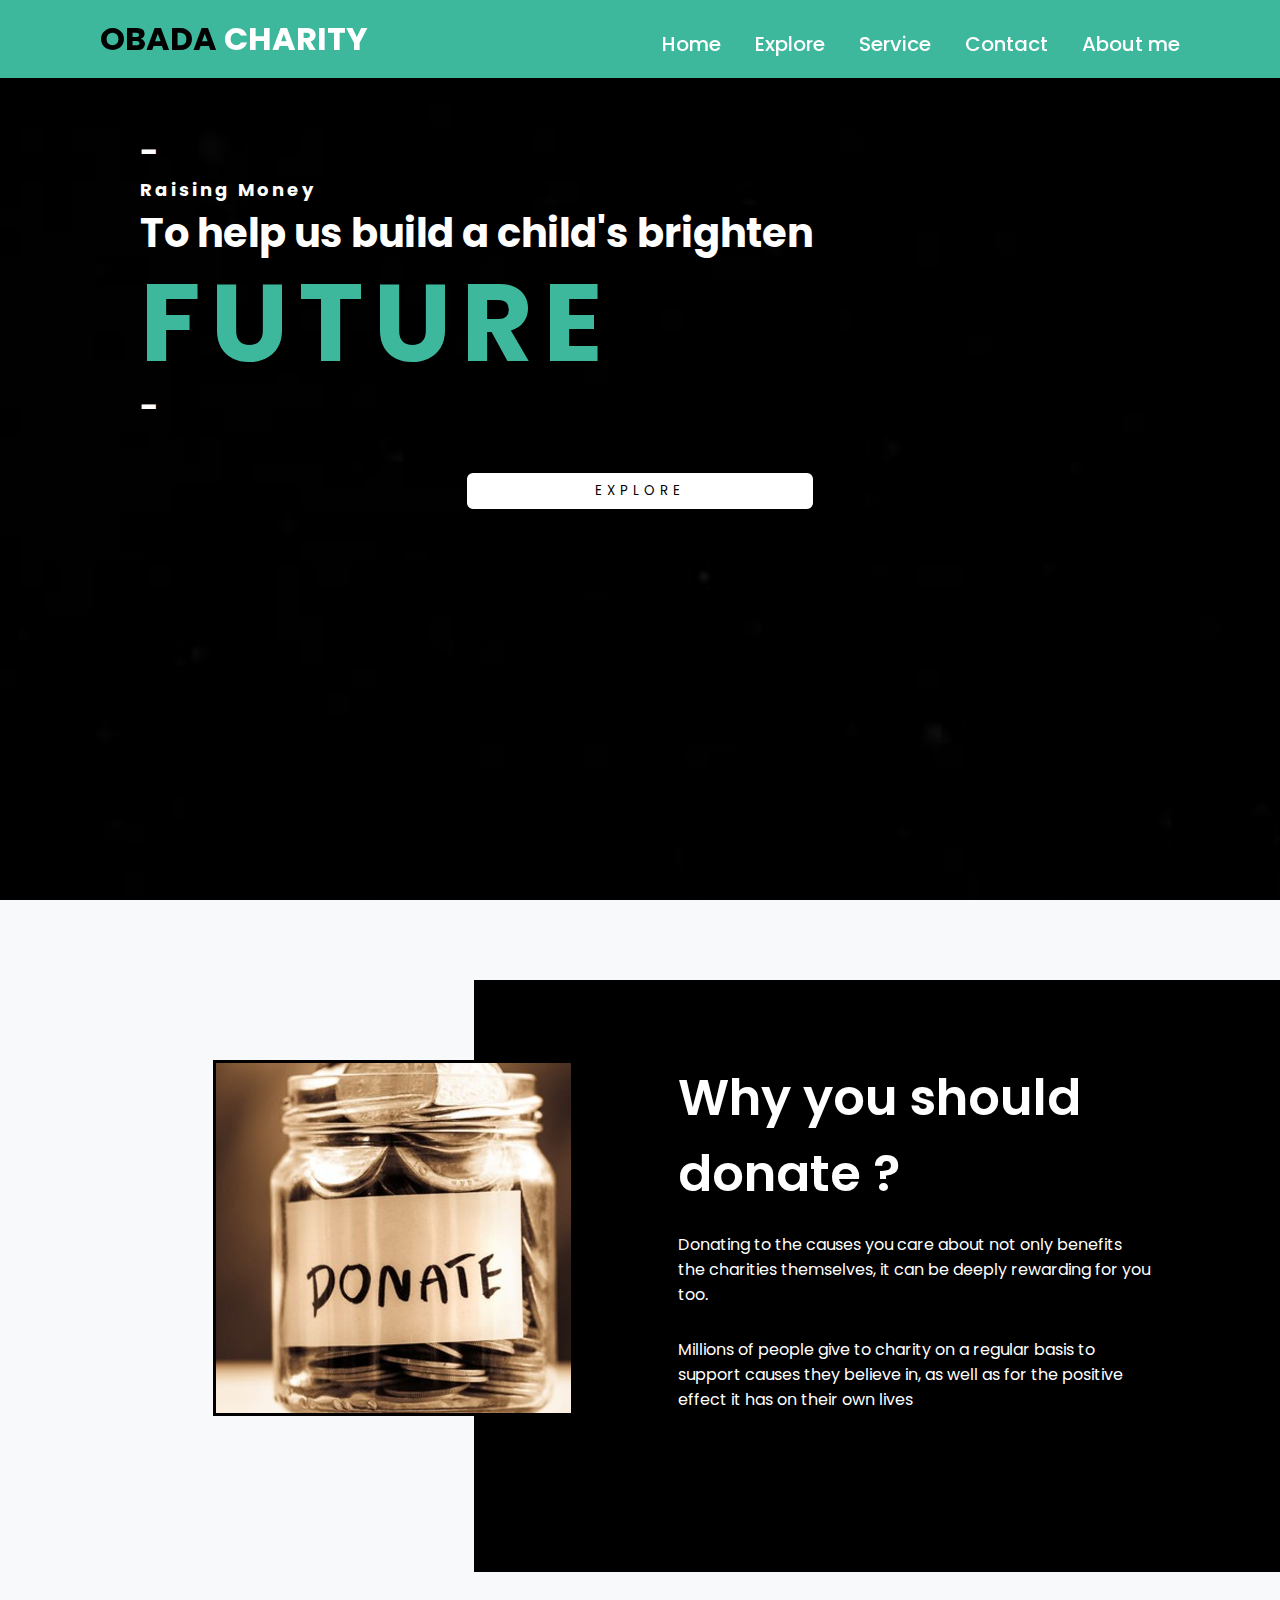
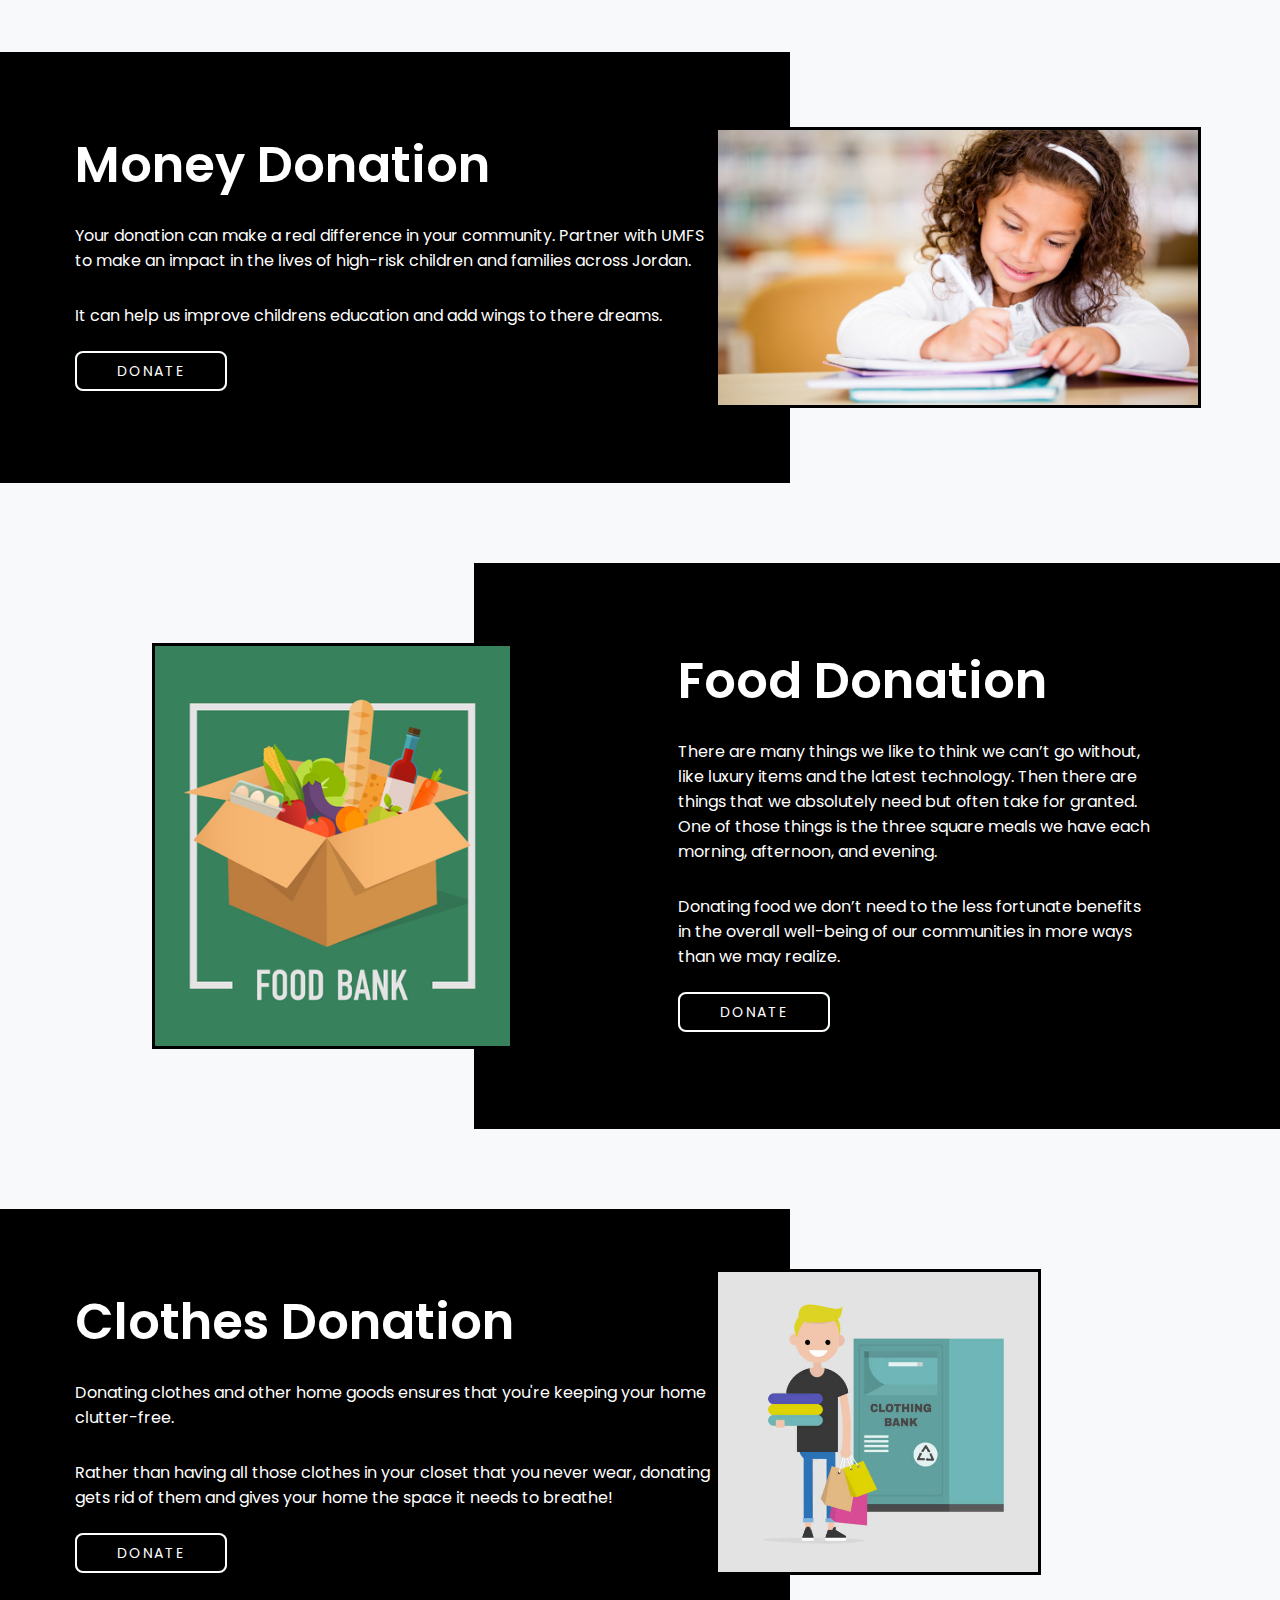
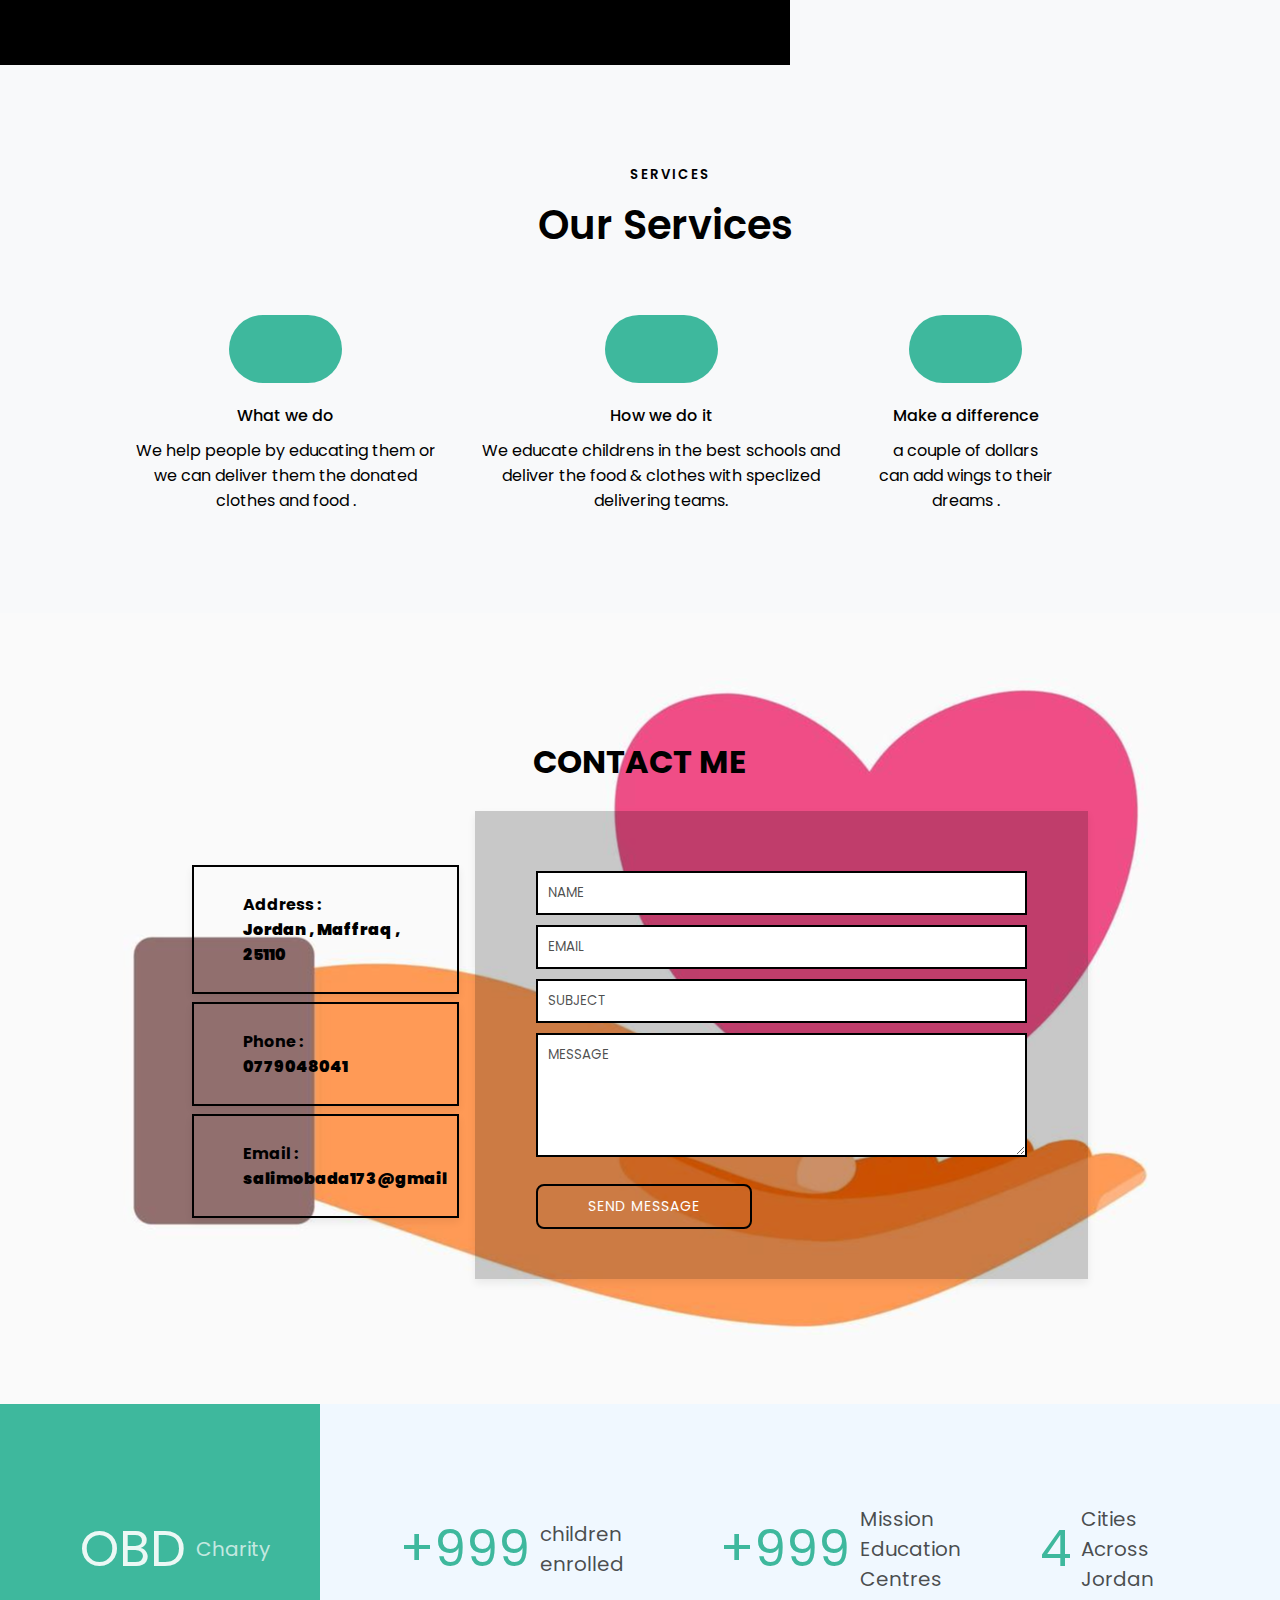
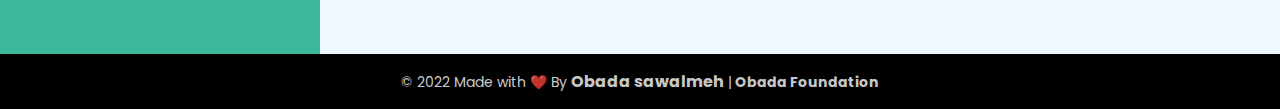
<file: Project/index.html>
<!DOCTYPE html>
<html lang="en">

<head>
    <meta charset="UTF-8">
    <meta http-equiv="X-UA-Compatible" content="IE=edge">
    <meta name="viewport" content="width=device-width, initial-scale=1.0">

    <link rel="stylesheet" href="https://use.fontawesome.com/releases/v5.15.3/css/all.css" integrity="sha384-SZXxX4whJ79/gErwcOYf+zWLeJdY/qpuqC4cAa9rOGUstPomtqpuNWT9wdPEn2fk" crossorigin="anonymous">

    <link rel="preconnect" href="https://fonts.gstatic.com">
    <link href="https://fonts.googleapis.com/css2?family=Poppins:wght@100;200;300;400;500;600;700;800;900&display=swap" rel="stylesheet">
    <link rel="stylesheet" href="styles.css">
    <title>ObadaCharityWebSite</title>
</head>

<body>
    <div class="nevbar" id="nevbar">
        <div class="logo">
            <a href="index.html" id="logo">
                <h1><span>OBADA</span> CHARITY</h1>
            </a>
        </div>
        <div class="menu" id="menu">
            <ul>
                <li><a id="home" href="index.html">Home</a></li>
                <li><a href="#explore">Explore</a></li>
                <li><a href="#service">Service</a></li>
                <li><a href="#contact">Contact</a></li>
                <li><a id="about" href="https://obadasawalmeh1.netlify.app" target="blank">About me</a></li>
            </ul>
        </div>
    </div>
    <div class="cover">
        <div class="information">
            <h1>-</h1>
            <h3>Raising Money</h3>
            <h2>To help us build a child's brighten</h2>
            <h1> <span>FUTURE</span> </h1>
            <h1>-</h1>
            <a href="#explore"><button>EXPLORE</button></a>
        </div>
    </div>
    <div class="explore" id="explore"></div>
    <div class="about">
        <div class="imgcontanner">
            <div class="aboutimg"></div>
        </div>
        <div class="aboutcontent">
            <h1>Why you should donate ? </h1>
            <p> Donating to the causes you care about not only benefits the charities themselves, it can be deeply rewarding for you too. </p>
            <p>Millions of people give to charity on a regular basis to support causes they believe in, as well as for the positive effect it has on their own lives</p>
            <br>
            <br>
        </div>
    </div>
    <div class="about2">
        <div class="imgcontanner2">
            <div class="aboutimg2"></div>
        </div>
        <div class="aboutcontent2">
            <h1>Money Donation </h1>
            <p> Your donation can make a real difference in your community. Partner with UMFS to make an impact in the lives of high-risk children and families across Jordan. </p>
            <p> It can help us improve childrens education and add wings to there dreams. </p>
            <a href="moneypayment/index.html" target=_blank>DONATE</a>
            <br>
            <br>
        </div>
    </div>
    <div class="about">
        <div class="imgcontanner">
            <div class="aboutimg3"></div>
        </div>
        <div class="aboutcontent">
            <h1>Food Donation</h1>
            <p> There are many things we like to think we can’t go without, like luxury items and the latest technology. Then there are things that we absolutely need but often take for granted. One of those things is the three square meals we have each morning,
                afternoon, and evening. </p>
            <p>Donating food we don’t need to the less fortunate benefits in the overall well-being of our communities in more ways than we may realize.</p>
            <a href="fooddonation/index.html" target=_blank>DONATE</a>
            <br>
            <br>
        </div>
    </div>
    <div class="about4">
        <div class="imgcontanner4">
            <div class="aboutimg4"></div>
        </div>
        <div class="aboutcontent4">
            <h1>Clothes Donation </h1>
            <p>Donating clothes and other home goods ensures that you're keeping your home clutter-free.</p>
            <p> Rather than having all those clothes in your closet that you never wear, donating gets rid of them and gives your home the space it needs to breathe!</p>
            <a href="clothesdonation/index.html" target=_blank>DONATE</a>
            <br>
            <br>
        </div>
    </div>
    <div class="service" id="service">
        <h5>SERVICES</h5>
        <h1>Our Services</h1>
        <div class="details">
            <div class="info">
                <div class="logo"><i class="fas fa-book-reader"></i></div>
                <p id="head">What we do</p>
                <p>We help people by educating them or we can deliver them the donated clothes and food .</p>
            </div>
            <div class="info" data-aos="fade-up">
                <div class="logo"><i class="fas fa-book-open"></i></div>
                <p id="head">How we do it</p>
                <p>We educate childrens in the best schools and deliver the food & clothes with speclized delivering teams.</p>
            </div>
            <div class="info" data-aos="fade-up">
                <div class="logo"><i class="fas fa-book"></i></div>
                <p id="head">Make a difference</p>
                <p>a couple of dollars can add wings to their dreams .</p>
            </div>
        </div>
    </div>
    <div class="contact" id="contact">
        <h1>CONTACT ME</h1>
        <br>
        <div class="contactcontanner">
            <div class="contanner">
                <div class="heading">
                    <div class="icon"><i class="far fa-map"></i></div>
                    <div class="info">
                        <p><strong>Address : </strong></p>
                        <p id="contactinfo"><strong>Jordan , Maffraq , 25110</strong></p>
                    </div>
                </div>
                <div class="heading">
                    <div class="icon"><i class="fas fa-phone-alt"></i></div>
                    <div class="info">
                        <p><strong>Phone : </strong></p>
                        <p id="contactinfo"><strong>0779048041</strong></p>
                    </div>
                </div>
                <div class="heading">
                    <div class="icon"><i class="far fa-envelope"></i></div>
                    <div class="info">
                        <p><strong>Email : </strong></p>
                        <p id="contactinfo"><strong>salimobada173@gmail</strong></p>
                    </div>
                </div>
            </div>
            <div class="messageform">
                <div class="form">
                    <form action="" method="POST">

                        <style>
                             ::placeholder {
                                color: rgba(0, 0, 0, 0.7);
                            }
                        </style>
                        <input type="text" name="name" placeholder="NAME" required>
                        <input type="email" name="email" placeholder="EMAIL" required>
                        <input type="text" name="subject" placeholder="SUBJECT" required>
                        <textarea type="message" name="message" id="inputbox" cols="30" rows="5" placeholder="MESSAGE" required></textarea>
                        <button type="submit">SEND MESSAGE</button>
                    </form>
                </div>
            </div>
        </div>
    </div>
    <div class="contercontent">
        <div class="counterbox one">
            <div class="information" data-aos="fade-down">
                <div class="number">
                    <p style="color: rgba(255, 255, 255, 0.9);">OBD</p>
                </div>
                <div class="text">
                    <p style="color: rgba(255, 255, 255, 0.7);"> Charity <br></div>
            </div>
        </div>
        <div class="counterbox">
            <div class="information" data-aos="fade-down">
                <div class="number">
                    <p>+999</p>
                </div>
                <div class="text">
                    <p>children <br> enrolled</p>
                </div>
            </div>
        </div>
        <div class="counterbox">
            <div class="information" data-aos="fade-down">
                <div class="number">
                    <p>+999</p>
                </div>
                <div class="text">
                    <p>Mission <br> Education Centres</p>
                </div>
            </div>
        </div>
        <div class="counterbox">
            <div class="information" data-aos="fade-down">
                <div class="number">
                    <p>4</p>
                </div>
                <div class="text">
                    <p>Cities <br> Across Jordan</p>
                </div>
            </div>
        </div>
    </div>
    <footer>
        <p>&copy 2022 Made with ❤️ By <a href="http://obadasawalmeh1.netlify.app" target="black"><strong> Obada sawalmeh</strong></a> |<strong>&nbspObada Foundation</strong></a>
        </p>
    </footer>
</body>

</html>
</file>
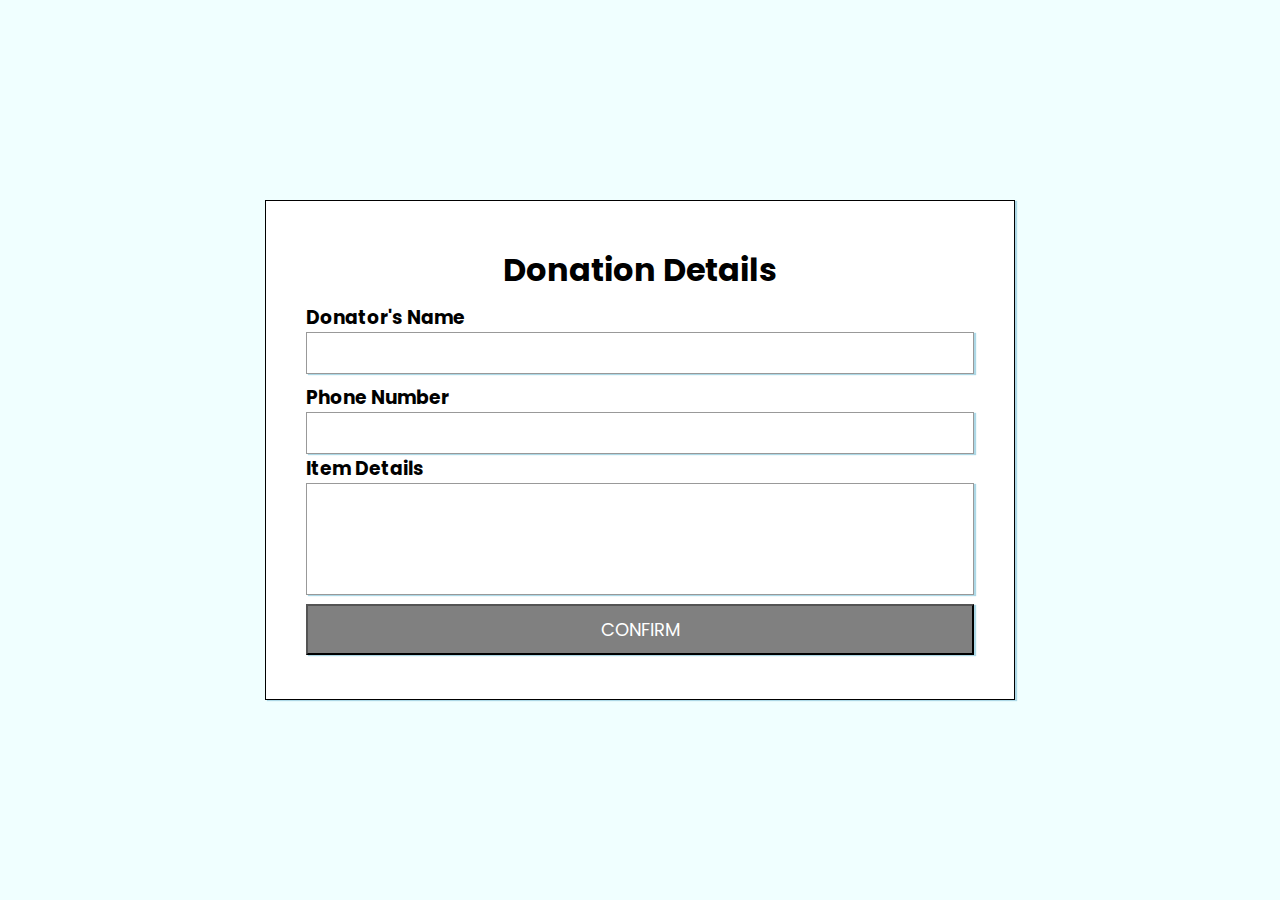
<file: Project/clothesdonation/index.html>
<!DOCTYPE html>
<html lang="en">

<head>
    <meta charset="UTF-8">
    <title>Clothes Donating Form</title>
    <link rel="stylesheet" href="style.css">
    <link rel="preconnect" href="https://fonts.gstatic.com">
    <link href="https://fonts.googleapis.com/css2?family=Poppins:wght@400;500;600;700&display=swap" rel="stylesheet">
</head>

<body>
    <div class="container">
        <h1>Donation Details</h1>
        <div class="first-row">
            <div class="donator">
                <h3>Donator's Name</h3>
                <div class="input-field">
                    <input type="text" />
                </div>
            </div>
        </div>
        <div class="second-row">
            <div class="phone-number">
                <h3>Phone Number</h3>
                <div class="input-field">
                    <input type="text">
                </div>
            </div>
            <div class="Item-specification">
                <h3>Item Details</h3>
                <div class="input-field-details">
                    <input type="text">
                </div>
            </div>
        </div>
        <button>Confirm</button>
    </div>
</body>

</html>
</file>
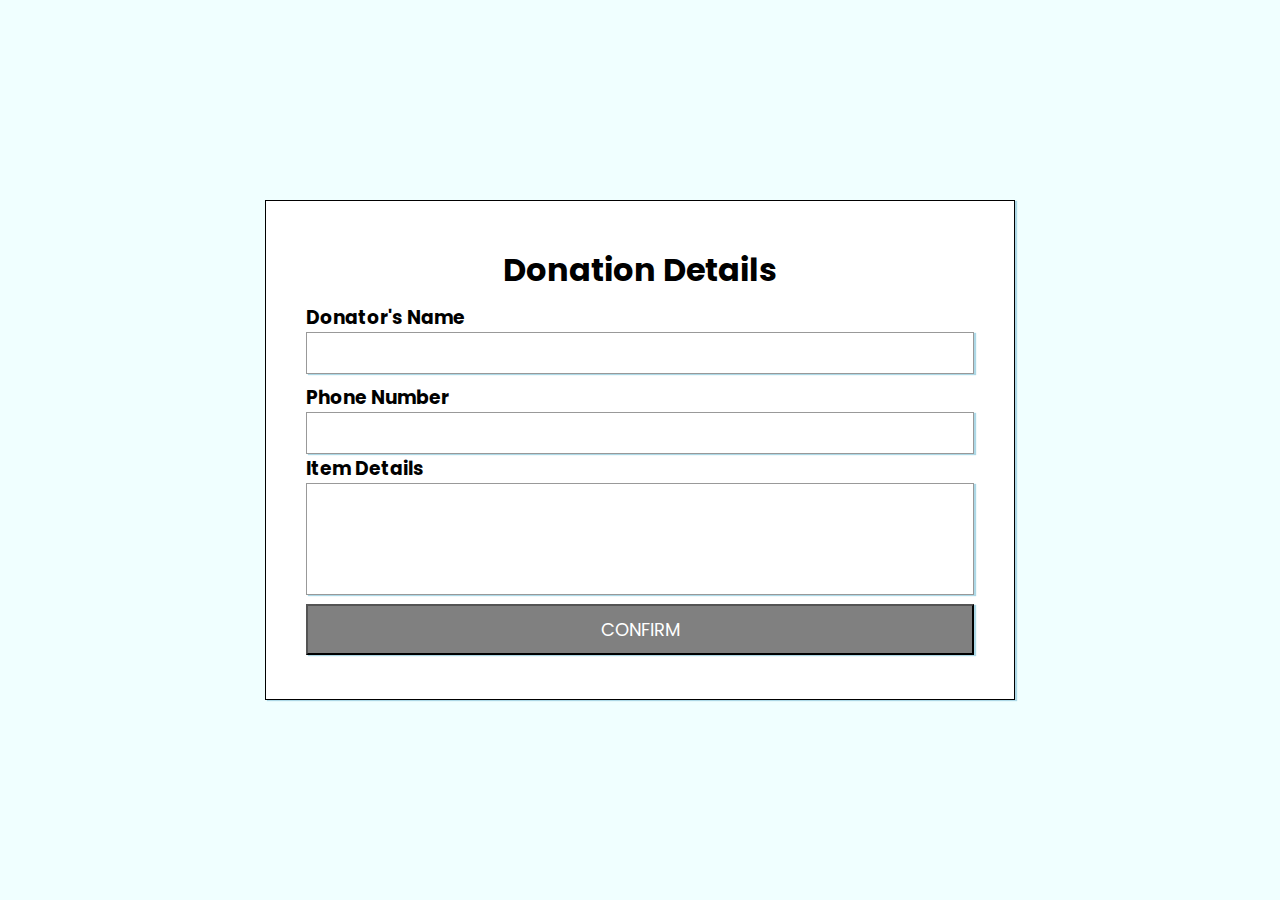
<file: Project/fooddonation/index.html>
<!DOCTYPE html>
<html lang="en">

<head>
    <meta charset="UTF-8">
    <title>Food Donating Form</title>
    <link rel="stylesheet" href="style.css">
    <link rel="preconnect" href="https://fonts.gstatic.com">
    <link href="https://fonts.googleapis.com/css2?family=Poppins:wght@400;500;600;700&display=swap" rel="stylesheet">
</head>

<body>
    <div class="container">
        <h1>Donation Details</h1>
        <div class="first-row">
            <div class="donator">
                <h3>Donator's Name</h3>
                <div class="input-field">
                    <input type="text" />
                </div>
            </div>
        </div>
        <div class="second-row">
            <div class="phone-number">
                <h3>Phone Number</h3>
                <div class="input-field">
                    <input type="text">
                </div>
            </div>
            <div class="Item-specification">
                <h3>Item Details</h3>
                <div class="input-field-details">
                    <input type="text">
                </div>
            </div>
        </div>
        <button>Confirm</button>
    </div>
</body>

</html>
</file>
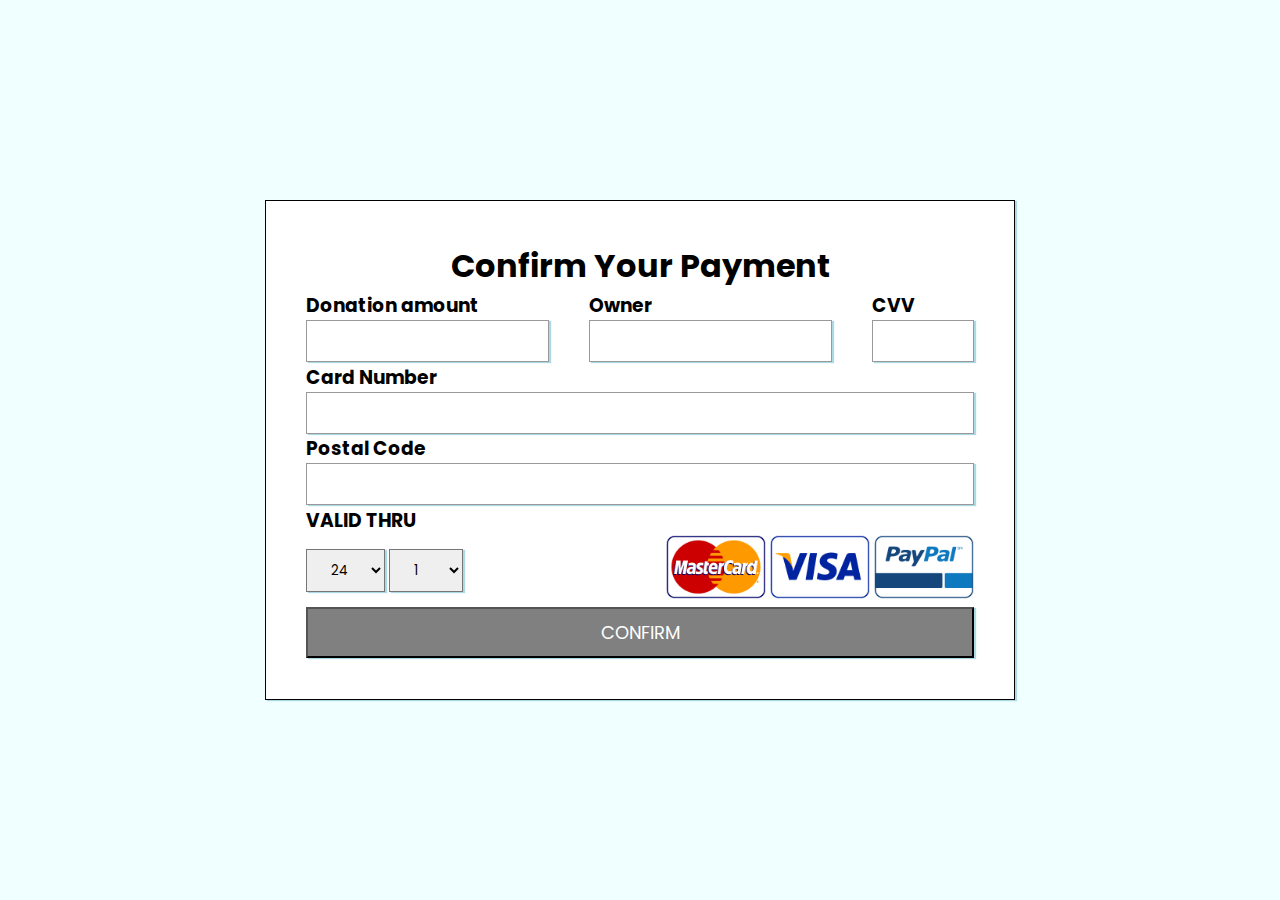
<file: Project/moneypayment/index.html>
<!DOCTYPE html>
<html lang="en">
<head>
    <meta charset="UTF-8">
    <title>Payment Form</title>
    <link rel="stylesheet" href="style.css">
    <link rel="preconnect" href="https://fonts.gstatic.com">
<link href="https://fonts.googleapis.com/css2?family=Poppins:wght@400;500;600;700&display=swap" rel="stylesheet">
</head>
<body>
    <div class="container">
        <h1>Confirm Your Payment</h1>
        <div class="first-row">
            <div class="owner">
                <h3>Donation amount</h3>
                <div class="input-field">
                    <input type="number" min="0.00" max="10000.00" step="0.01" />
                </div>
            </div>
            <div class="owner">
                <h3>Owner</h3>
                <div class="input-field">
                    <input type="text">
                </div>
            </div>
            <div class="cvv">
                <h3>CVV</h3>
                <div class="input-field">
                    <input type="password">
                </div>
            </div>
        </div>
        <div class="second-row">
            <div class="card-number">
                <h3>Card Number</h3>
                <div class="input-field">
                    <input type="text">
                </div>
            </div>
            <div class="Postal Code">
                <h3>Postal Code</h3>
                <div class="input-field">
                    <input type="passsword">
                </div>
            </div>
        </div>
        <div class="third-row">
            <h3>VALID THRU</h3>
            <div class="selection">
                <div class="date">
                    <select name="years" id="years">
                        <option value="2020">24</option>
                        <option value="2020">23</option>
                        <option value="2020">22</option>
                        <option value="2020">21</option>
                        <option value="2020">20</option>
                        <option value="2019">19</option>
                        <option value="2018">18</option>
                        <option value="2017">17</option>
                        <option value="2016">16</option>
                        <option value="2015">15</option>
                      </select>
                    <select name="months" id="months">
                        <option value="Jan">1</option>
                        <option value="Feb">2</option>
                        <option value="Mar">3</option>
                        <option value="Apr">4</option>
                        <option value="May">5</option>
                        <option value="Jun">6</option>
                        <option value="Jul">7</option>
                        <option value="Aug">8</option>
                        <option value="Sep">9</option>
                        <option value="Oct">10</option>
                        <option value="Nov">11</option>
                        <option value="Dec">12</option>
                      </select>               
                </div>
                <div class="cards">
                    <img src="mc.png" alt="">
                    <img src="vi.png" alt="">
                    <img src="pp.png" alt="">
                </div>
            </div>    
        </div>
        <button>Confirm</button>
    </div>
</body>
</html>
</file>
<file: Project/styles.css>
*{
    padding: 0;
    margin: 0;
    font-family: 'Poppins', sans-serif;
}
html {
    scroll-behavior: smooth;
}
.nevbar{
    width: 100%;
    position:fixed;
    top: 0px;
    z-index: 5;
    display: flex;
    background-color:#3eb89d;
    box-shadow: 1px 1px 1px black;
}
.logo a{
    text-decoration: none;
    color: white;
    transition: .3s;
}
.logo a h1{
    margin: 15px 100px;
}
.logo a h1 span{
    color: black;
}
.menu{
    flex: 1;
    text-align: right;
    margin-top: 28px;
    margin-right: 100px;
}
.menu ul li{
    list-style: none;
    display: inline-block;
    font-size: 1.3em;
    font-weight: 500;
}
.menu ul li a{
    text-decoration: none;
    border-radius: 8px;
    color: white;
    margin-left: 30px;
    font-size: 20px;
    transition: 0.5s;
    font-weight: 500;
    position: relative;
}
.menu ul li a:hover{
    color: black;
    text-shadow: 1px 0px 1px black;
}
@media only screen and (max-width : 700px){
    .nevbar{
        background-color: black;
    }
    .logo a h1{
        margin: 15px 12px;
    }
    .menu{
        text-align: right;
        margin-right: 0px;
        position:absolute;
        background-color: black;
        width: 100%;
        top: 49px;
        max-height: 0px;
        overflow: hidden;
        box-shadow: 0px 10px 12px -1px rgb(0 0 0 / 10%);
        transition: .5s;
    }
    .menu ul li{
        list-style: none;
        display: block;
        margin: 25px 40px 35px auto;
    }
    .menu ul li a{
        text-decoration: none;
        color: black;
        margin-left: 0px;
        font-size: 15px;
        transition: 0.5s;
        font-size: 18px;
    }
    .menuicon{
        display: block;
        margin-right: 30px;
        font-size: 20px;
        cursor: pointer;
    }

}
.cover {
    width: 100%;
    height: 100vh;
    background-image: url("images/bg5.jpg");
    background-position: center;
    background-size: cover;
    background-repeat:no-repeat;
    z-index: -200; 
    color: rgb(255, 255, 255);
}
.cover .information {
    align-items: center;
    max-width: 1000px ;    
    margin: 0 auto;
    padding-top: 10%;
}
.information h3 {
    font-size: 18px;
    letter-spacing: 3px;
    font-weight: 700;
}
.information h3 span {
    font-weight: 900;
    float: right;
    font-size: 16px;
    color: rgba(0, 0, 0, 0.8);
}
.information h2 {
    font-size: 40px;
}
.information h1 span{
    font-size: 110px;
    line-height: 120px;
    color:#3eb89d;
    letter-spacing: 10px;
}
.information a {
    border-radius: 8px;
    display: block;
    max-width: 350px;
    margin: 0 auto;
}
.information a button{
    border-radius: 8px;
    padding: 8px 80px;
    cursor: pointer;
    letter-spacing: 5px;
    background: linear-gradient(to right, transparent 50%, rgb(62, 184, 157) 50%);
    background-size: 200%;
    background-position: left;
    transition: .3s;
    background-color: #ffffff;
    border: 2px solid #000000;
    color: rgb(0, 0, 0);
    margin: 40px 0 -50%;
    width: 100%;
}
.information a button:hover {
    transform: scale(1.1);
    background-position: right;
    color: rgb(0, 0, 0);
}

@media only screen and (max-width : 700px ){

    .cover .information {
        align-items: center;
        max-width: 1000px ;    
        margin: 0 auto;
        padding-top: 30%;
    }
    .information h3 {
        font-size: 14px;
        letter-spacing: 3px;
        font-weight: 300;
    }
    .information h3 span {
        float: none;
        font-size: 16px;
        color: rgba(255, 255, 255, 0.8);
    }
    .information h2 {
        font-size: 30px;
    }
    .information h1 span{
        font-size: 70px;
        line-height: 120px;
        color: #3eb89d;
        letter-spacing: 10px;
    }

}
.about{
    width: 100%;
    display: flex;
    background-color:#F8F9FA;
    padding-top: 80px;
}
.about .imgcontanner{
    width: 50%;
    position: relative;
    
}
.about .imgcontanner .aboutimg {
    position: absolute;
    background: url('images/donate.jpg');
    border:solid black;
    background-repeat: no-repeat;
    background-position:left;
    background-size: cover;
    width: 75%;
    height: 350px;
    top: 80px;
    left: 45%;
}
.about .aboutcontent {
    width: 50%;
    padding: 80px 10% 80px 16%;
    color: white;
    background-color:black;
}
.aboutcontent h5 {
    letter-spacing: 2px;
    font-weight: 600;
    margin-bottom: 10px;
}
.aboutcontent h1 {
    font-weight: 600;
    font-size: 50px;
    padding-bottom: 20px;
}
.aboutcontent p {
    padding-bottom: 30px;
    line-height: 25px;
}
.about2{
    width: 100%;
    display: flex;
    background-color:#F8F9FA;
    padding-top: 80px;
}
.about2 .imgcontanner2{
    width: 50%;
    position:absolute;
    right: 0;
    
}
.about2 .imgcontanner2 .aboutimg2 {
    position:absolute;
    background: url('images/child.jpeg');
    border:solid black;
    background-repeat: no-repeat;
    background-position:center;
    background-size: cover;
    width: 75%;
    height: 275px;
    top : 75px;
    left : 75px;
}
.about2 .aboutcontent2 {
    width: 50%;
    padding-left: 75px;
    padding-right: 75px;
    padding-top: 75px;
    padding-bottom: 75px;
    color: white;
    background-color:black;
}
.aboutcontent2 h5 {
    letter-spacing: 2px;
    font-weight: 600;
    margin-bottom: 10px;
}
.aboutcontent2 h1 {
    font-weight: 600;
    font-size: 50px;
    padding-bottom: 20px;
}
.aboutcontent2 p {
    padding-bottom: 30px;
    line-height: 25px;
}
.aboutcontent2 a {
    color: white;
    border-radius: 8px;
    text-decoration: none;
    padding: 8px 40px;
    background: linear-gradient(to right, transparent 50%, rgb(62, 184, 157) 50%);
    background-size: 200%;
    background-position: left;
    transition: .3s;
    border: 2px solid white;
    letter-spacing: 2px;
    font-size: 14px;
    transition: .3s;
}
.aboutcontent2 a:hover {
    transform: scale(1.1);
    background-position: right;
    color:black;
    background-color: #3eb89d;
}
.about .imgcontanner .aboutimg3 {
    position: absolute;
    background: url('images/food.jpg');
    border:solid black;
    background-repeat: no-repeat;
    background-position: center;
    background-size: cover;
    width: 75%;
    height: 400px;
    top: 80px;
    left: 32%;
}
.aboutcontent a {
    color: white;
    border-radius: 8px;
    text-decoration: none;
    padding: 8px 40px;
    background: linear-gradient(to right, transparent 50%, rgb(62, 184, 157) 50%);
    background-size: 200%;
    background-position: left;
    transition: .3s;
    border: 2px solid white;
    letter-spacing: 2px;
    font-size: 14px;
    transition: .3s;
}
.aboutcontent a:hover {
    transform: scale(1.1);
    background-position: right;
    color:black;
    background-color: #3eb89d;
}
.about4{
    width: 100%;
    display: flex;
    background-color:#F8F9FA;
    padding-top: 80px;
}
.about4 .imgcontanner4{
    width: 50%;
    position:absolute;
    right: 0;
    
}
.about4 .imgcontanner4 .aboutimg4 {
    position:absolute;
    background: url('images/clothes.jpg');
    border:solid black;
    background-repeat: no-repeat;
    background-position:center;
    background-size: cover;
    width: 50%;
    height: 300px;
    top : 60px;
    left : 75px;
}
.about4 .aboutcontent4 {
    width: 50%;
    padding-left: 75px;
    padding-right: 75px;
    padding-top: 75px;
    padding-bottom: 75px;
    color: white;
    background-color:black;
}
.aboutcontent4 h5 {
    letter-spacing: 2px;
    font-weight: 600;
    margin-bottom: 10px;
}
.aboutcontent4 h1 {
    font-weight: 600;
    font-size: 50px;
    padding-bottom: 20px;
}
.aboutcontent4 p {
    padding-bottom: 30px;
    line-height: 25px;
}
.aboutcontent4 a {
    color: white;
    border-radius: 8px;
    text-decoration: none;
    padding: 8px 40px;
    background: linear-gradient(to right, transparent 50%, rgb(62, 184, 157) 50%);
    background-size: 200%;
    background-position: left;
    transition: .3s;
    border: 2px solid white;
    letter-spacing: 2px;
    font-size: 14px;
    transition: .3s;
}
.aboutcontent4 a:hover {
    transform: scale(1.1);
    background-position: right;
    color:black;
    background-color: #3eb89d;
}
@media only screen and (max-width : 700px ) {
    .about{
        width: 100%;
        display: block;
        background-color:#F8F9FA;
        padding-top: 0px;

    }
    .about .imgcontanner{
        width: 100%;
        padding:3%;
        padding-bottom: 50px;
        box-sizing: border-box;

    }
    .about .imgcontanner .aboutimg {
        position:relative;
        width: 100%;
        height: 450px;
        top: 0px;
        left: 0%;
        display: none;
    }
    .about .aboutcontent {
        width: 100%;
        padding: 65px 4%;
        box-sizing: border-box;
    }
    .aboutcontent h5 {
        margin-bottom: 10px;
    }
    .aboutcontent h1 {
        font-size: 30px;
    }
}
.service{
    width: 100%;
    padding: 100px 0;
    background-color: #F8F9FA;
    text-align: center;
    box-sizing: border-box;
}
.service h5{
    padding-left: 60px;
    color: #000000;
    letter-spacing: 2px;
    font-weight: 600;
}
.service h1 {
    padding-left: 50px;
    font-size: 40px;
    font-weight: 600;
    padding-top: 10px;
}
.service .details {
    width: 75%;
    display: flex;
    margin: 0 auto;
    padding-top: 60px;
    padding-right: 100px;
}
.details .info {
    padding: 0 15px;
}
.details .info .logo {
    padding: 34px;
    width:45px;
    margin: 0 auto;
    background-color:#3eb89d;
    border-radius: 500px;
    color: white;
    font-size: 30px;
}
.details .info #head {
    padding: 20px 0 10px;
    color: black;
    font-weight: 500;
}

@media only screen and (max-width : 700px ) {
    .service{
        padding: 70px 0;
    }
    .service h1 {
        font-size: 30px;
    }
    .service .details {
        width: 100%;
        display: block;
        padding-top: 25px;   
    }
    .details .info {
        padding: 0 15px 25px;
    }
    .details .info .logo {
        padding: 34px;
        width:45px;
    }
}
.contercontent {
    width: 100%;
    box-sizing: border-box;
    display: flex;
    background-color:aliceblue;
}
.counterbox {
    width: 100%;
    height: 250px;
}
.contercontent .one {
    background-color:#3eb89d;
}
.counterbox .information {
    width: 50%;
    height: 100%;
    margin: 0 auto;
    padding-top: 20px;
    display: flex;
    align-items: center;
}
.information .number p {
    font-size: 50px;
    color: #3eb89d;
    padding-right: 10px;
}
.information .text p{
    color: rgba(0, 0, 0, 0.7);
    font-size: 20px;
    font-weight: 400;
}


@media only screen and (max-width : 700px ) {
    .contercontent {
        display: block;
    }
    .counterbox {
        height: 150px;
    }

}
.contact {
    width: 100%;
    box-sizing: border-box;
    padding: 125px 0;
    background-image: url("images/bg2.jpg");
    background-position: center;
}
.contact h1 {
    color:black;
    text-align: center;
}
.contactcontanner {
    width: 70%;
    margin: 0 auto;
    box-sizing: border-box;
    display: flex;
    align-items: center;
}
.contactcontanner .contanner {
    width: 30%;
}
.contactcontanner .contanner .heading {
    width: 100%;
    display: flex;
    align-items: center;
    border: 2px solid black;
    margin-bottom: 8px;
    box-shadow: 0px 4px 8px rgba(0,0,0,.07);
}
.heading .icon {
    padding: 0 0 0 20px;
    font-size: 16px;
    color:#3eb89d;
}
.heading .info {
    font-weight: 500;
    width: 70%;
    margin: 25px auto;
    color: black;
}
.heading .info #contactinfo {
    color:black;
    font-weight: 700;
}
.messageform {
    font-weight: 500;
    width: 70%;
    box-sizing: border-box;
    box-shadow: 0px 4px 8px rgba(0,0,0,.07);
    margin-left: 20px;
    background-color: rgba(0, 0, 0, 0.2);
}
.messageform .form {
    width: 80%;
    margin: 50px auto;
}
.messageform input , .messageform #inputbox {
    width: 100%;
    color:black;
    box-sizing: border-box;
    padding: 10px;
    margin-top: 10px;
    border: 2px solid black;
    outline: none;
}
.messageform button {
    padding: 10px 50px;
    margin-top: 20px;
    font-size: 14px;
    color: white;
    letter-spacing: 1px;
    background: linear-gradient(to right , transparent 50% , rgb(62, 184, 157) 50%);
    background-size: 200%;
    background-position: left;
    border: 2px solid black;
    cursor: pointer;
    transition: .3s;
    border-radius: 8px;
}
.messageform button:hover {
    transform: scale(1.1);
    background-position: right;
    background-color:#3eb89d;
}
@media only screen and (max-width : 700px) {
    .contact {
        padding: 50px 0;
    }
    .contactcontanner {
        width: 95%;
        display: block;
    }
    .contactcontanner .contanner {
        width: 100%;
    }
    .messageform {
        width: 100%;
        margin-left: 0px;
        padding: 1px 0;
    }
    .messageform .form {
        width: 93%;
        margin: 50px auto;
    }
}
footer {
    color: rgba(255, 255, 255, 0.8);
    width: 100%;
    box-sizing: border-box;
    background-color: black;
    text-align: center;
    padding: 15px 0;
}
footer p {
    font-size: 14px;
}
footer a{
    text-decoration: none;
    color: rgba(255, 255, 255, 0.8);
}
footer a:hover {
    color: white;
    transform: scale(1.1);
}
footer a strong {
    font-size: 16px;
}
@media only screen and (max-width : 700px){
    footer {
        background-color:black ;
        left: 0%;
        transform: translate(-0%);    
        padding: 15px 6%;
    }
}
</file>
<file: Project/clothesdonation/style.css>
* {
    margin: 0;
    padding: 0;
    box-sizing: border-box;
    font-family: 'Poppins', sans-serif;
}

body {
    width: 100%;
    height: 100vh;
    display: flex;
    justify-content: center;
    align-items: center;
    background-color: azure;
}

.container {
    box-shadow: 2px 1px 1px lightblue;
    width: 750px;
    height: 500px;
    border: 1px solid;
    background-color: white;
    display: flex;
    flex-direction: column;
    padding: 40px;
    justify-content: space-around;
}

.container h1 {
    text-align: center;
}

.first-row {
    display: flex;
}

.donator {
    width: 100%;
}

.input-field {
    border: 1px solid #999;
    box-shadow: 2px 1px 1px lightblue;
}

.input-field input {
    width: 100%;
    border: none;
    outline: none;
    padding: 10px;
}

.input-field-details {
    border: 1px solid #999;
    box-shadow: 2px 1px 1px lightblue;
}

.input-field-details input {
    width: 100%;
    height: 110px;
    border: none;
    outline: none;
    padding: 10px;
}

button {
    box-shadow: 2px 1px 1px lightblue;
    background-color: grey;
    color: white;
    text-align: center;
    text-transform: uppercase;
    text-decoration: none;
    padding: 10px;
    font-size: 18px;
    transition: 0.5s;
}

button:hover {
    transform: scale(1.01);
    background-color: dodgerblue;
    box-shadow: 2px 1px 1px rgb(68, 68, 68);
}
</file>
<file: Project/fooddonation/style.css>
* {
    margin: 0;
    padding: 0;
    box-sizing: border-box;
    font-family: 'Poppins', sans-serif;
}

body {
    width: 100%;
    height: 100vh;
    display: flex;
    justify-content: center;
    align-items: center;
    background-color: azure;
}

.container {
    box-shadow: 2px 1px 1px lightblue;
    width: 750px;
    height: 500px;
    border: 1px solid;
    background-color: white;
    display: flex;
    flex-direction: column;
    padding: 40px;
    justify-content: space-around;
}

.container h1 {
    text-align: center;
}

.first-row {
    display: flex;
}

.donator {
    width: 100%;
}

.input-field {
    border: 1px solid #999;
    box-shadow: 2px 1px 1px lightblue;
}

.input-field input {
    width: 100%;
    border: none;
    outline: none;
    padding: 10px;
}

.input-field-details {
    border: 1px solid #999;
    box-shadow: 2px 1px 1px lightblue;
}

.input-field-details input {
    width: 100%;
    height: 110px;
    border: none;
    outline: none;
    padding: 10px;
}

button {
    box-shadow: 2px 1px 1px lightblue;
    background-color: grey;
    color: white;
    text-align: center;
    text-transform: uppercase;
    text-decoration: none;
    padding: 10px;
    font-size: 18px;
    transition: 0.5s;
}

button:hover {
    transform: scale(1.01);
    background-color: dodgerblue;
    box-shadow: 2px 1px 1px rgb(68, 68, 68);
}
</file>
<file: Project/moneypayment/style.css>
*{
    margin: 0;
    padding: 0;
    box-sizing: border-box;
    font-family: 'Poppins', sans-serif;
}

body{
    width: 100%;
    height: 100vh;
    display: flex;
    justify-content: center;
    align-items: center;
    background-color: azure;
}

.container{
    box-shadow: 2px 1px 1px lightblue;
    width: 750px;
    height: 500px;
    border: 1px solid;
    background-color: white;
    display: flex;
    flex-direction: column;
    padding: 40px;
    justify-content:space-around;
}

.container h1{
    text-align: center;
}

.first-row{
     display: flex;
}

.owner{
    width: 100%;
    margin-right: 40px;
}

.input-field{
    border: 1px solid #999;
    box-shadow: 2px 1px 1px lightblue;
}

.input-field input{
    width: 100%;
    border:none;
    outline: none;
    padding: 10px;
}

.selection{
    display: flex;
    justify-content: space-between;
    align-items: center;
}

.selection select{
    padding: 10px 20px;
    box-shadow: 2px 1px 1px lightblue;
}

button{
    box-shadow: 2px 1px 1px lightblue;
    background-color: grey;
    color: white;
    text-align: center;
    text-transform: uppercase;
    text-decoration: none;
    padding: 10px;
    font-size: 18px;
    transition: 0.5s;
}

button:hover{
    background-color: dodgerblue;
    box-shadow: 2px 1px 1px rgb(68, 68, 68);
}

.cards img{
    width: 100px;
}
</file>
